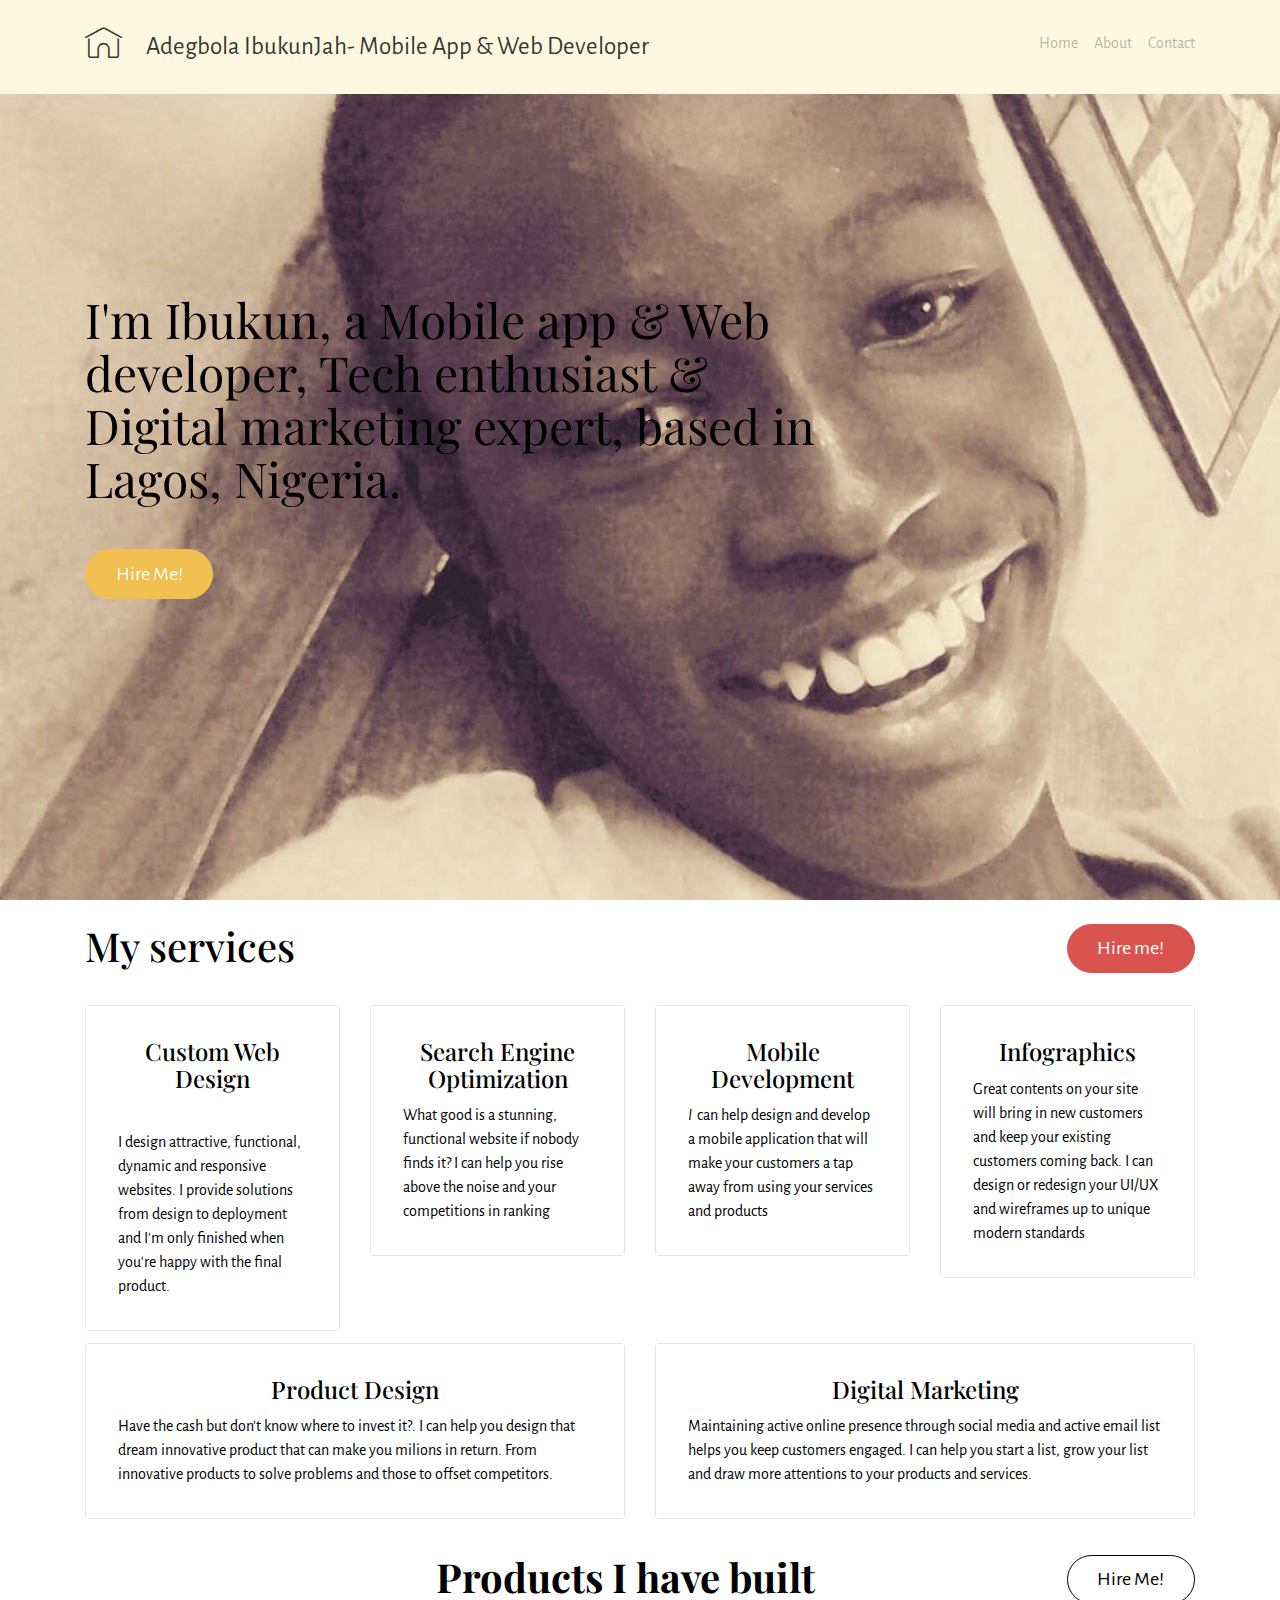
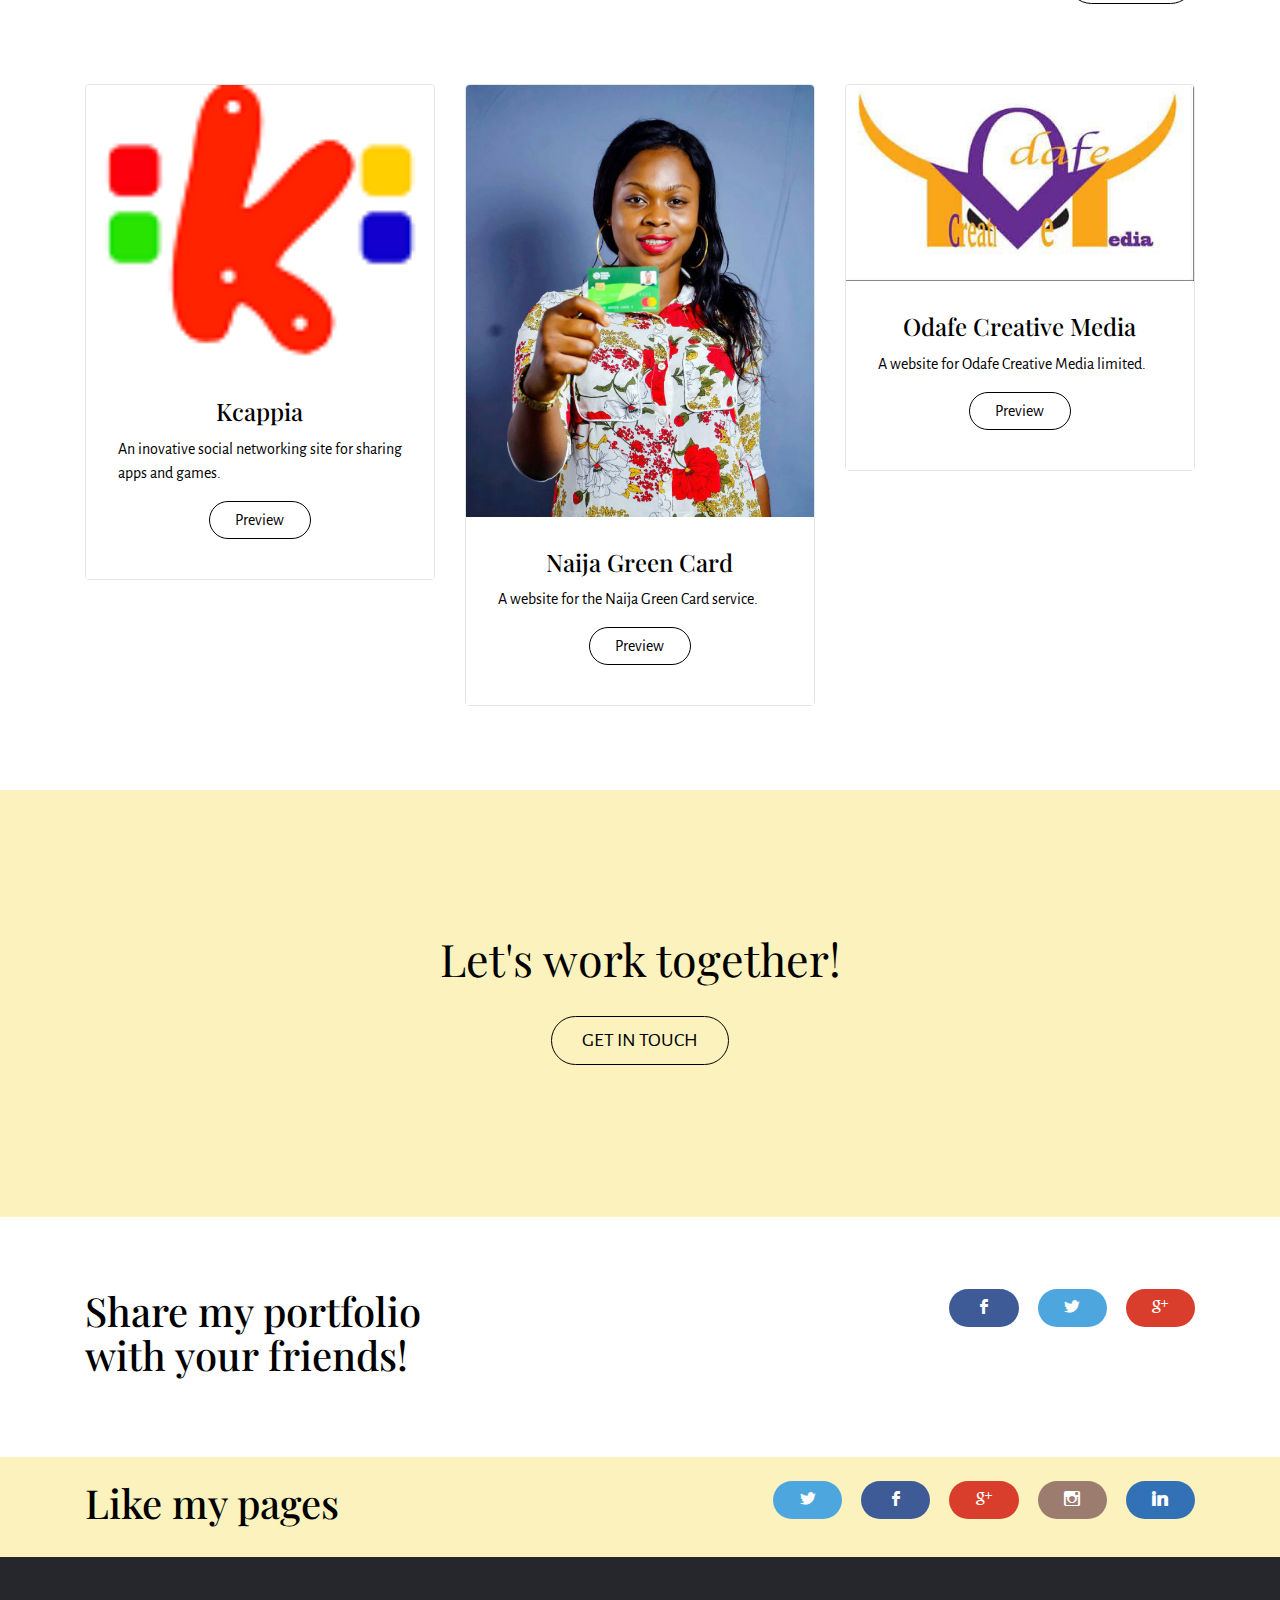
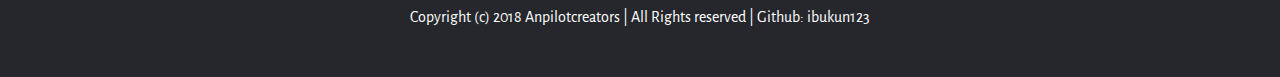
<file: index.html>
<!DOCTYPE html>
<html >
<head>
  <!-- Site made with Mobirise Website Builder v4.8.3, https://mobirise.com -->
  <meta charset="UTF-8">
  <meta http-equiv="X-UA-Compatible" content="IE=edge">
  <meta name="generator" content="Mobirise v4.8.3, mobirise.com">
  <meta name="viewport" content="width=device-width, initial-scale=1, minimum-scale=1">
  <link rel="shortcut icon" href="assets/images/img-20180210-232550-128x119-1.png" type="image/x-icon">
  <meta name="description" content="Adegbola Ibukun, Adegbola Ibukunjah web developer, android developer, FullStack developer, front end developer, backend developer and digital expert.">
  <meta name="google-site-verification" content="r3rCAdaltuVMYb4q_a8nD6gYeBR8RSRHzPdKEoSHnQE" />
  <title>Home</title>
  <link rel="stylesheet" href="assets/web/assets/mobirise-icons/mobirise-icons.css">
  <link rel="stylesheet" href="https://fonts.googleapis.com/css?family=Alegreya+Sans:400,700&subset=latin,vietnamese,latin-ext">
  <link rel="stylesheet" href="https://fonts.googleapis.com/css?family=Playfair+Display:400,700&subset=latin,cyrillic">
  <link rel="stylesheet" href="assets/tether/tether.min.css">
  <link rel="stylesheet" href="assets/bootstrap/css/bootstrap.min.css">
  <link rel="stylesheet" href="assets/socicon/css/socicon.min.css">
  <link rel="stylesheet" href="assets/puritym/css/style.css">
  <link rel="stylesheet" href="assets/mobirise/css/mbr-additional.css" type="text/css">
  
  
  
</head>
<body>
  <nav class="navbar navbar-light mbr-navbar navbar-fixed-top" id="menu-0" data-rv-view="0" style="background-color: rgb(255, 248, 224);">
    <div class="container">
        <button class="navbar-toggler pull-right hidden-md-up" type="button" data-toggle="collapse" data-target="#exCollapsingNavbar2">
            <div class="hamburger-icon"></div>
        </button>

        <div class="clearfix"></div>
        <div class="collapse navbar-toggleable-sm" id="exCollapsingNavbar2">
            <span class="navbar-logo"><a href="index.html" class="mbri-home mbr-iconfont mbr-iconfont-menu"></a></span>
            <span><a class="navbar-brand" href="index.html">Adegbola IbukunJah- Mobile App &amp; Web Developer</a></span>

            

            <ul class="nav navbar-nav pull-xs-right"><li class="nav-item"><a class="nav-link" href="index.html">Home</a></li><li class="nav-item"><a class="nav-link" href="page2.html">About</a></li>  <li class="nav-item"><a class="nav-link" href="page1.html">Contact</a></li></ul>
        </div>
    </div>
</nav>

<section class="mbr-section mbr-section-full mbr-parallax-background mbr-after-navbar" id="header4-1" data-rv-view="2" style="background-image: url(assets/images/img-20180210-232550-1133x1055.jpg);">
    <div class="mbr-table-cell">
        
        <div class="container">
            <div class="row">
                <div class="col-md-8">

                    <h1 class="mbr-section-title display-1">I'm Ibukun, a Mobile app &amp; Web developer, Tech enthusiast &amp; Digital marketing expert, based in Lagos, Nigeria.</h1>
                    
                    <div class="mbr-buttons--left"><a class="btn btn-lg btn-warning" href="page2.html">Hire Me!</a> </div>
                </div>
            </div>
        </div>
        
    </div>
</section>

<section class="mbr-section mbr-section-small" id="msg-box1-h" data-rv-view="5" style="background-color: rgb(255, 255, 255); padding-top: 1.5rem; padding-bottom: 1.5rem;">
    

    <div class="container">
        <div class="row">
            
            <div>

                <div class="col-sm-8">
                    <h2 class="mbr-section-title h1">My services</h2>
                    
                </div>                
                <div class="col-sm-4 text-xs-right"><a class="btn btn-lg btn-danger" href="page1.html">Hire me!</a></div>
            </div>
        </div>
    </div>
</section>

<section class="mbr-section mbr-section-small" id="content4-3" data-rv-view="8" style="background-color: rgb(255, 255, 255); padding-top: 0rem; padding-bottom: 0rem;">
    
    <div class="container">
        <div class="row">
            <div class="col-sm-6 col-md-3">
                <div class="card cart-block">
                    <div class="card-block">
                        <h4 class="card-title text-xs-center">Custom Web Design
<div><br></div></h4>
                        <p class="card-text">I design attractive, functional, dynamic and responsive websites. I provide solutions from design to deployment and I'm only finished when you're happy with the final product.</p>
                    </div>
                </div>
            </div>
            <div class="col-sm-6 col-md-3">
                <div class="card cart-block">
                    <div class="card-block">
                        <h4 class="card-title text-xs-center">Search Engine Optimization</h4>
                        <p class="card-text">What good is a stunning, functional website if nobody finds it? I can help you rise above the noise and your competitions in ranking</p>
                    </div>
                </div>
            </div>
            <div class="col-sm-6 col-md-3">
                <div class="card cart-block">
                    <div class="card-block">
                        <h4 class="card-title text-xs-center">Mobile Development</h4>
                        <p class="card-text"><em>I&nbsp;</em> can help design and develop a mobile application that will make your customers a tap away from using your services and products<br></p>
                    </div>
                </div>
            </div>
            <div class="col-sm-6 col-md-3">
                <div class="card cart-block">
                    <div class="card-block">
                        <h4 class="card-title text-xs-center">Infographics</h4>
                        <p class="card-text">Great contents on your site will bring in new customers and keep your existing customers coming back. I can design or redesign your UI/UX and wireframes up to unique modern standards
<br></p>
                    </div>
                </div>
            </div>
        </div>
    </div>
</section>

<section class="mbr-section mbr-section-small" id="content4-i" data-rv-view="11" style="background-color: rgb(255, 255, 255); padding-top: 0rem; padding-bottom: 0rem;">
    
    <div class="container">
        <div class="row">
            <div class="col-sm-6 col-md-6">
                <div class="card cart-block">
                    <div class="card-block">
                        <h4 class="card-title text-xs-center"><div>Product Design</div></h4>
                        <p class="card-text">Have the cash but don't know where to invest it?. I can help you design that dream innovative product that can make you milions in return. From innovative products to solve problems and those to offset competitors.</p>
                    </div>
                </div>
            </div>
            <div class="col-sm-6 col-md-6">
                <div class="card cart-block">
                    <div class="card-block">
                        <h4 class="card-title text-xs-center">Digital Marketing</h4>
                        <p class="card-text">Maintaining active online presence through social media and active email list helps you keep customers engaged. I can help you start a list, grow your list and draw more attentions to your products and services.</p>
                    </div>
                </div>
            </div>
            
            
        </div>
    </div>
</section>

<section class="mbr-section mbr-section-small" id="msg-box2-n" data-rv-view="14" style="background-color: rgb(255, 255, 255); padding-top: 1.5rem; padding-bottom: 0rem;">
    

    <div class="container">
        <div class="row">
            
            <div>

                <div class="col-sm-8">
                    <h2 class="mbr-section-title h1"><strong>Products I have built</strong></h2>
                    
                </div>                
                <div class="col-sm-4 text-xs-right"><a class="btn btn-lg btn-secondary-outline" href="page1.html">Hire Me!</a></div>
            </div>
        </div>
    </div>
</section>

<section class="mbr-section mbr-section-small" id="features1-m" data-rv-view="17" style="background-color: rgb(255, 255, 255); padding-top: 4.5rem; padding-bottom: 4.5rem;">
    
    <div class="container">
        <div class="row">
            <div class="col-sm-6 col-md-4">
                <div class="card cart-block">
                    <div><a href="http://www.kcappia.site11.com"><img src="assets/images/akcappia-88x71.png" class="card-img-top"></a></div>
                    <div class="card-block">
                        <h4 class="card-title text-xs-center">Kcappia</h4>
                        <p class="card-text">An inovative social networking site for sharing apps and games.</p>
                        <div class="text-xs-center"><a href="http://kcappia.site11.com" class="btn btn-secondary-outline" target="_blank">Preview</a></div>
                    </div>
                </div>
            </div>
            <div class="col-sm-6 col-md-4">
                <div class="card cart-block">
                    <div><a href="https://ibukunade.000webhostapp.com/"><img src="assets/images/img-20180618-wa0012-600x744.jpg" class="card-img-top"></a></div>
                    <div class="card-block">
                        <h4 class="card-title text-xs-center">Naija Green Card</h4>
                        <p class="card-text">A website for the Naija Green Card service.</p>
                        <div class="text-xs-center"><a href="https://ibukunade.000webhostapp.com/" class="btn btn-secondary-outline" target="_blank">Preview</a></div>
                    </div>
                </div>
            </div>
            <div class="col-sm-6 col-md-4">
                <div class="card cart-block">
                    <div><img src="assets/images/38600442-1090677317752652-2943061623016783872-n-462x260.jpg" class="card-img-top"></div>
                    <div class="card-block">
                        <h4 class="card-title text-xs-center">Odafe Creative Media</h4>
                        <p class="card-text">A website for Odafe Creative Media limited.</p>
                        <div class="text-xs-center"><a href="https://odafecreative.firebaseapp.com/" class="btn btn-secondary-outline" target="_blank">Preview</a></div>
                    </div>
                </div>
            </div>
            
        </div>
    </div>
</section>

<section class="mbr-section" id="msg-box3-j" data-rv-view="20" style="background-color: rgb(251, 242, 190); padding-top: 9rem; padding-bottom: 9rem;">
    
    <div class="container">
        <div class="row text-xs-center">
            <div class="col-sm-8 col-sm-offset-2">
                <h2 class="mbr-section-title display-3">Let's work together!</h2>
                

                
                <div><a class="btn btn-lg btn-secondary-outline" href="page1.html">GET IN TOUCH</a></div>
            </div>
        </div>
    </div>
</section>

<section class="mbr-section mbr-section-small" id="social-buttons1-6" data-rv-view="23" style="background-color: rgb(255, 255, 255); padding-top: 4.5rem; padding-bottom: 4.5rem;">
    

    <div class="container">
        <div class="row">
            <div class="col-sm-4">
                <h2 class="mbr-section-title h1">Share my portfolio with your friends!</h2>
            </div>
            <div class="col-sm-8 text-xs-right">
                <div class="mbr-social-likes" data-counters="true">
                    <div class="btn btn-social facebook socicon-bg-facebook" title="Share link on Facebook">
                        <i class="socicon socicon-facebook"></i>
                        
                    </div>
                    <div class="btn btn-social twitter socicon-bg-twitter" title="Share link on Twitter">
                        <i class="socicon socicon-twitter"></i>
                        
                    </div>
                    <div class="btn btn-social plusone socicon-bg-google" title="Share link on Google+">
                        <i class="socicon socicon-google"></i>
                        
                    </div>
                </div>
            </div>
        </div>
    </div>
</section>

<section class="mbr-section mbr-section-small" id="social-buttons2-7" data-rv-view="25" style="background-color: rgb(251, 242, 190); padding-top: 1.5rem; padding-bottom: 1.5rem;">
    

    <div class="container">
        <div class="row">
            <div class="col-sm-4">
                <h2 class="mbr-section-title h1">Like my pages</h2>
            </div>
            <div class="col-sm-8 text-xs-right"><a class="btn btn-social socicon-bg-twitter" title="Twitter" target="_blank" href="https://twitter.com/anpilotcreators"><i class="socicon socicon-twitter"></i></a> <a class="btn btn-social socicon-bg-facebook" title="Facebook" target="_blank" href="https://www.facebook.com/adegbola.ibukun.96"><i class="socicon socicon-facebook"></i></a> <a class="btn btn-social socicon-bg-google" title="Google+" target="_blank" href="https://plus.google.com/u/0/+anpilotcreators/posts"><i class="socicon socicon-google"></i></a>  <a class="btn btn-social socicon-bg-instagram" title="Instagram" target="_blank" href="https://instagram.com/anpilotcreators/"><i class="socicon socicon-instagram"></i></a>   <a class="btn btn-social socicon-bg-linkedin" title="LinkedIn" target="_blank" href="https://www.linkedin.com/in/anpilotcreators"><i class="socicon socicon-linkedin"></i></a> </div>
        </div>
    </div>
</section>

<footer class="mbr-section mbr-section-nopadding mbr-footer" id="footer1-8" data-rv-view="27" style="background-color: rgb(38, 39, 44); padding-top: 3rem; padding-bottom: 1.98rem;">
    
    <div class="container">
        <p>Copyright (c) 2018 Anpilotcreators | All Rights reserved | Github: ibukun123</p>
    </div>
</footer>


  <script src="assets/web/assets/jquery/jquery.min.js"></script>
  <script src="assets/tether/tether.min.js"></script>
  <script src="assets/bootstrap/js/bootstrap.min.js"></script>
  <script src="assets/smooth-scroll/smooth-scroll.js"></script>
  <script src="assets/jarallax/jarallax.js"></script>
  <script src="assets/social-likes/social-likes.js"></script>
  <script src="assets/puritym/js/script.js"></script>
  
  
</body>
</html>
</file>
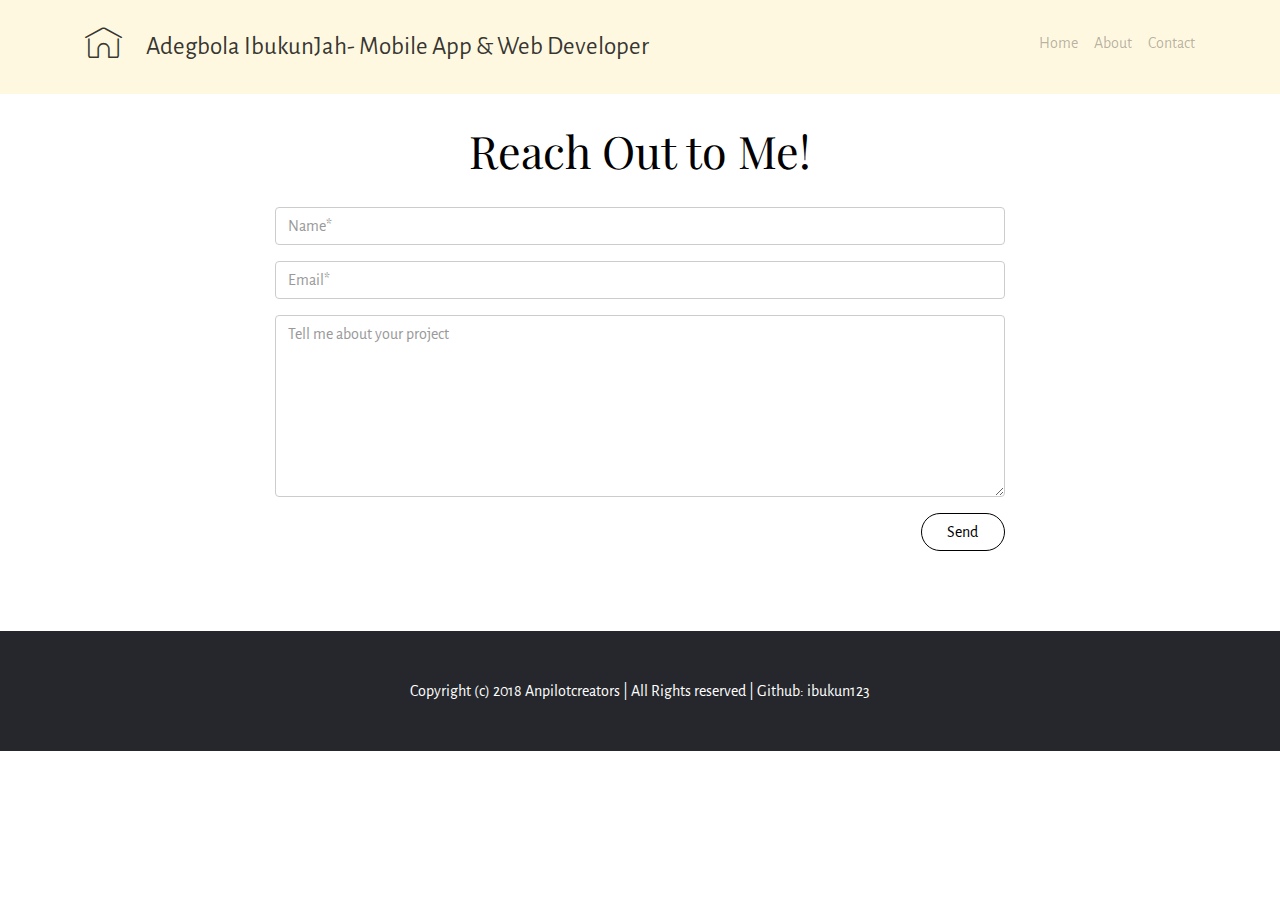
<file: page1.html>
<!DOCTYPE html>
<html >
<head>
  <!-- Site made with Mobirise Website Builder v4.8.3, https://mobirise.com -->
  <meta charset="UTF-8">
  <meta http-equiv="X-UA-Compatible" content="IE=edge">
  <meta name="generator" content="Mobirise v4.8.3, mobirise.com">
  <meta name="viewport" content="width=device-width, initial-scale=1, minimum-scale=1">
  <link rel="shortcut icon" href="assets/images/img-20180210-232550-128x119-1.png" type="image/x-icon">
  <meta name="description" content="Adegbola Ibukun, Adegbola Ibukunjah web developer, android developer, FullStack developer, front end developer, backend developer and digital expert.">
  <title>Contact</title>
  <link rel="stylesheet" href="https://fonts.googleapis.com/css?family=Playfair+Display:400,700&subset=latin,cyrillic">
  <link rel="stylesheet" href="https://fonts.googleapis.com/css?family=Alegreya+Sans:400,700&subset=latin,vietnamese,latin-ext">
  <link rel="stylesheet" href="assets/web/assets/mobirise-icons/mobirise-icons.css">
  <link rel="stylesheet" href="assets/tether/tether.min.css">
  <link rel="stylesheet" href="assets/bootstrap/css/bootstrap.min.css">
  <link rel="stylesheet" href="assets/puritym/css/style.css">
  <link rel="stylesheet" href="assets/mobirise/css/mbr-additional.css" type="text/css">
  
  
  
</head>
<body>
  <nav class="navbar navbar-light mbr-navbar navbar-fixed-top" id="menu-9" data-rv-view="39" style="background-color: rgb(255, 248, 224);">
    <div class="container">
        <button class="navbar-toggler pull-right hidden-md-up" type="button" data-toggle="collapse" data-target="#exCollapsingNavbar2">
            <div class="hamburger-icon"></div>
        </button>

        <div class="clearfix"></div>
        <div class="collapse navbar-toggleable-sm" id="exCollapsingNavbar2">
            <span class="navbar-logo"><a href="index.html" class="mbri-home mbr-iconfont mbr-iconfont-menu"></a></span>
            <span><a class="navbar-brand" href="index.html">Adegbola IbukunJah- Mobile App &amp; Web Developer</a></span>

            

            <ul class="nav navbar-nav pull-xs-right"><li class="nav-item"><a class="nav-link" href="index.html">Home</a></li><li class="nav-item"><a class="nav-link" href="page2.html">About</a></li>  <li class="nav-item"><a class="nav-link" href="page1.html">Contact</a></li></ul>
        </div>
    </div>
</nav>

<section class="mbr-section mbr-section-small mbr-after-navbar" id="form1-b" data-rv-view="43" style="background-color: rgb(255, 255, 255); padding-top: 4.5rem; padding-bottom: 4.5rem;">
    
    <div class="container">
        <div class="row">
            <div class="col-sm-8 col-sm-offset-2" data-form-type="formoid">
                <h2 class="mbr-section-title display-3 text-xs-center">Reach Out to Me!</h2>

                <div data-form-alert="true"><div hidden="" data-form-alert-success="true">Thanks for contacting me I will get back to you soon!</div></div>
                <form action="https://mobirise.com/" method="post" data-form-title="Reach Out to Me!">
                    <input type="hidden" value="4SyOs7qD9VFlsmQDGG54J9e4GL6Oi2bkIqMkpOvvJ8aHtO4N54QoldoQIjN0mkU8iDNm3aW9DCe63q1mHbp147DsELLedM+jkq/KNCcBxaLAlSeJuIWDQg1nueAo9v4c" data-form-email="true">
                    <div class="form-group">
                        <input type="text" class="form-control" name="name" required="" placeholder="Name*" data-form-field="Name">
                    </div>
                    <div class="form-group">
                        <input type="email" class="form-control" name="email" required="" placeholder="Email*" data-form-field="Email">
                    </div>
                    
                    <div class="form-group">
                        <textarea class="form-control" name="message" rows="7" placeholder="Tell me about your project" data-form-field="Message"></textarea>
                    </div>
                    <div class="text-xs-right"><button type="submit" class="btn btn-secondary-outline">Send</button></div>
                </form>
            </div>
        </div>
    </div>
</section>

<footer class="mbr-section mbr-section-nopadding mbr-footer" id="footer1-a" data-rv-view="41" style="background-color: rgb(38, 39, 44); padding-top: 3rem; padding-bottom: 1.98rem;">
    
    <div class="container">
        <p>Copyright (c) 2018 Anpilotcreators | All Rights reserved | Github: ibukun123</p>
    </div>
</footer>


  <script src="assets/web/assets/jquery/jquery.min.js"></script>
  <script src="assets/tether/tether.min.js"></script>
  <script src="assets/bootstrap/js/bootstrap.min.js"></script>
  <script src="assets/smooth-scroll/smooth-scroll.js"></script>
  <script src="assets/puritym/js/script.js"></script>
  <script src="assets/formoid/formoid.min.js"></script>
  
  
</body>
</html>
</file>
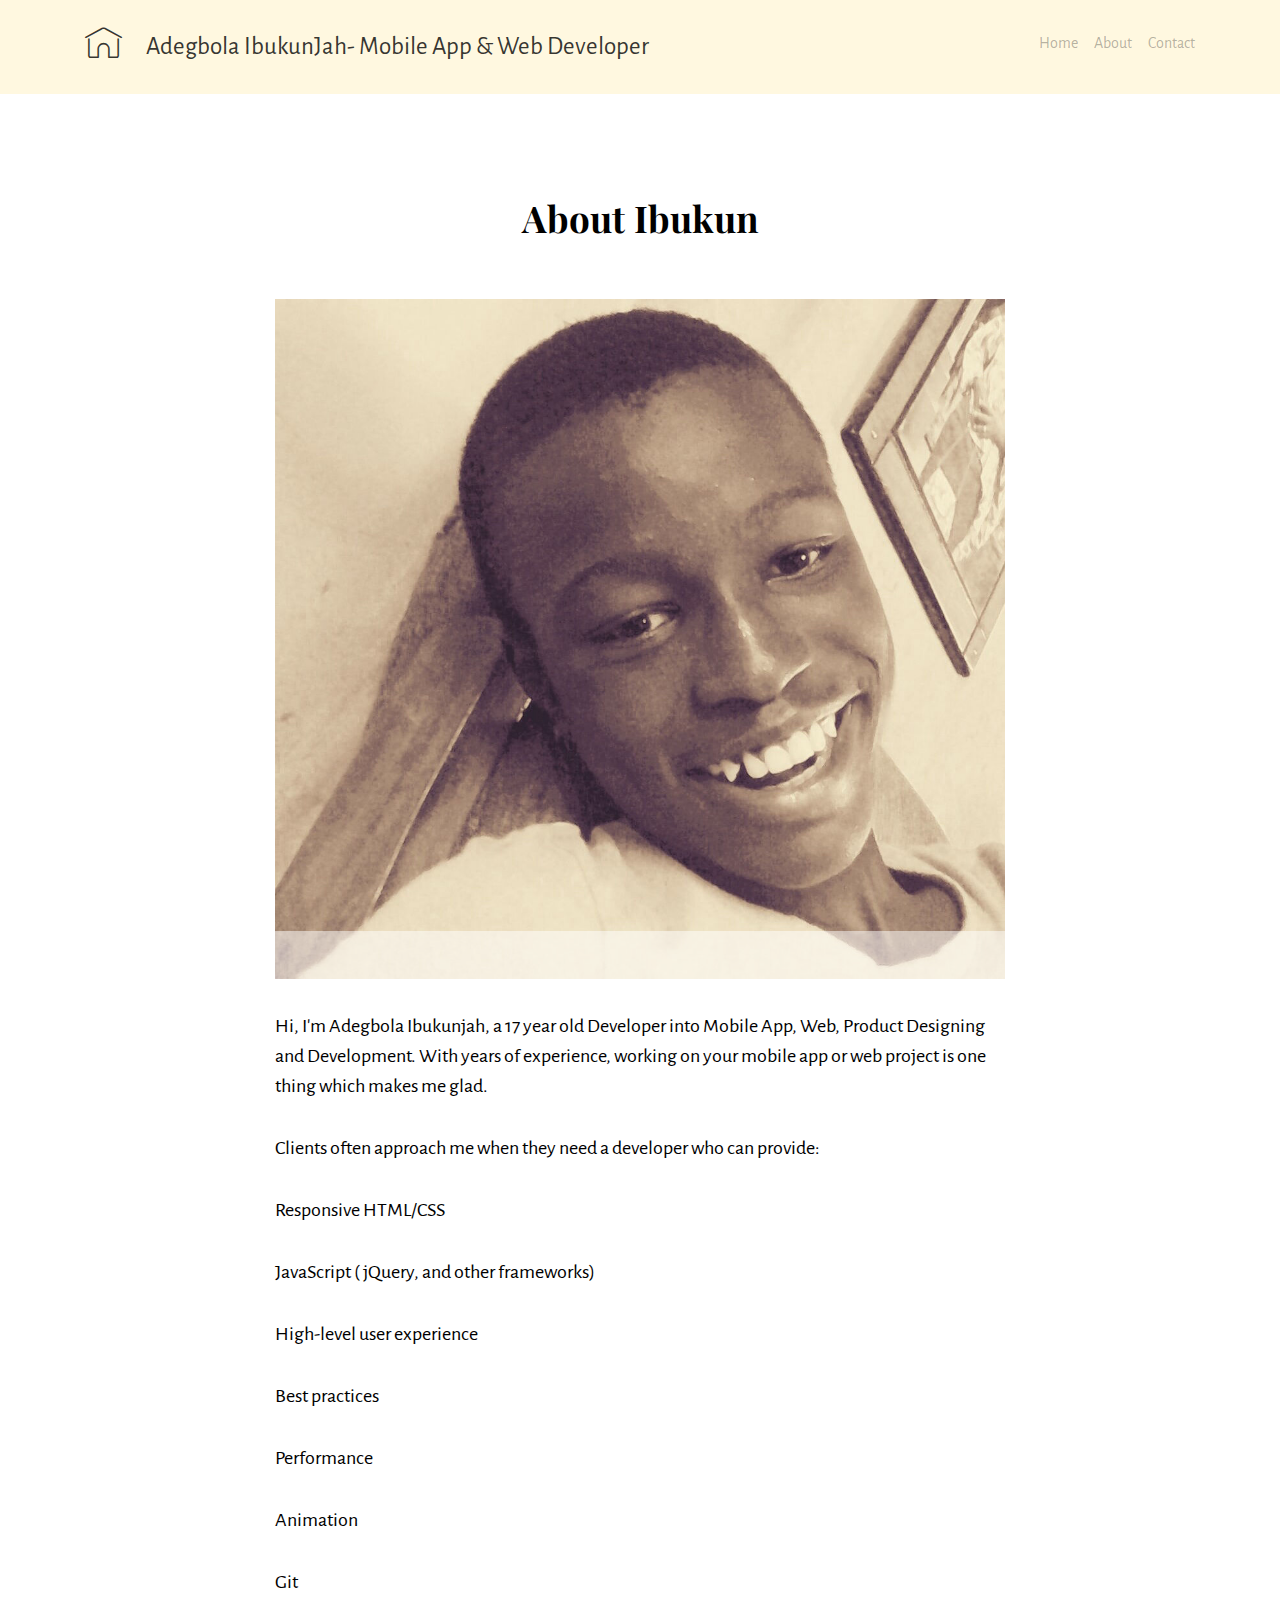
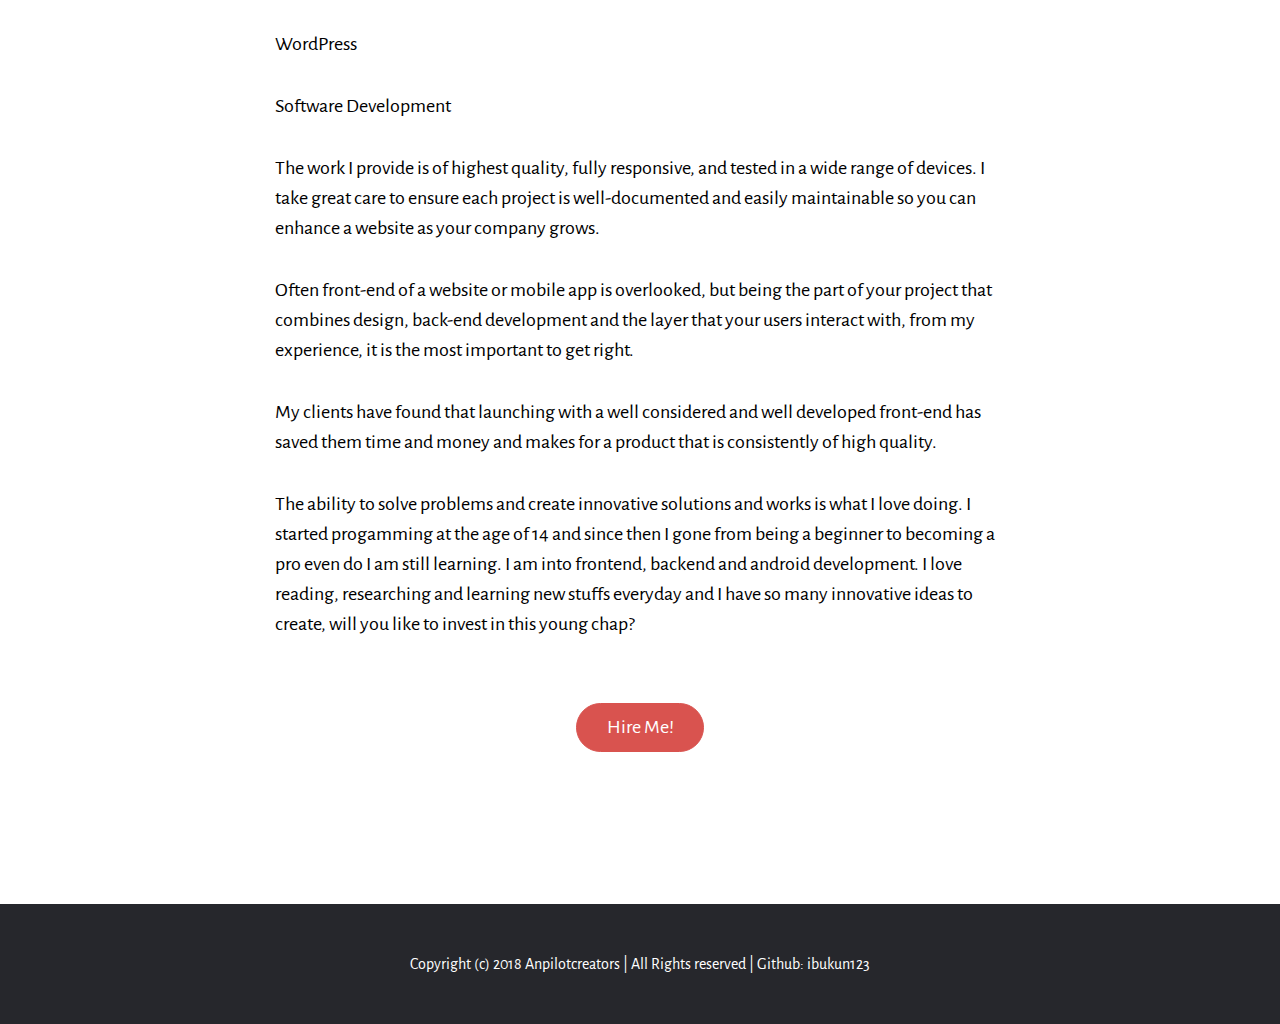
<file: page2.html>
<!DOCTYPE html>
<html >
<head>
  <!-- Site made with Mobirise Website Builder v4.8.3, https://mobirise.com -->
  <meta charset="UTF-8">
  <meta http-equiv="X-UA-Compatible" content="IE=edge">
  <meta name="generator" content="Mobirise v4.8.3, mobirise.com">
  <meta name="viewport" content="width=device-width, initial-scale=1, minimum-scale=1">
  <link rel="shortcut icon" href="assets/images/img-20180210-232550-128x119-1.png" type="image/x-icon">
  <meta name="description" content="Adegbola Ibukun, Adegbola Ibukunjah web developer, android developer, FullStack developer, front end developer, backend developer and digital expert.">
  <title>About</title>
  <link rel="stylesheet" href="https://fonts.googleapis.com/css?family=Playfair+Display:400,700&subset=latin,cyrillic">
  <link rel="stylesheet" href="https://fonts.googleapis.com/css?family=Alegreya+Sans:400,700&subset=latin,vietnamese,latin-ext">
  <link rel="stylesheet" href="assets/web/assets/mobirise-icons/mobirise-icons.css">
  <link rel="stylesheet" href="assets/tether/tether.min.css">
  <link rel="stylesheet" href="assets/bootstrap/css/bootstrap.min.css">
  <link rel="stylesheet" href="assets/puritym/css/style.css">
  <link rel="stylesheet" href="assets/mobirise/css/mbr-additional.css" type="text/css">
  
  
  
</head>
<body>
  <nav class="navbar navbar-light mbr-navbar navbar-fixed-top" id="menu-d" data-rv-view="29" style="background-color: rgb(255, 248, 224);">
    <div class="container">
        <button class="navbar-toggler pull-right hidden-md-up" type="button" data-toggle="collapse" data-target="#exCollapsingNavbar2">
            <div class="hamburger-icon"></div>
        </button>

        <div class="clearfix"></div>
        <div class="collapse navbar-toggleable-sm" id="exCollapsingNavbar2">
            <span class="navbar-logo"><a href="index.html" class="mbri-home mbr-iconfont mbr-iconfont-menu"></a></span>
            <span><a class="navbar-brand" href="index.html">Adegbola IbukunJah- Mobile App &amp; Web Developer</a></span>

            

            <ul class="nav navbar-nav pull-xs-right"><li class="nav-item"><a class="nav-link" href="index.html">Home</a></li><li class="nav-item"><a class="nav-link" href="page2.html">About</a></li>  <li class="nav-item"><a class="nav-link" href="page1.html">Contact</a></li></ul>
        </div>
    </div>
</nav>

<section class="mbr-section mbr-section__container mbr-after-navbar mbr-section__container--first" id="header3-f" data-rv-view="33">
    <div class="container">
        <div class="row">
            <div class="col-md-8 col-md-offset-2">
                <h3 class="mbr-section-title display-4"><strong>About Ibukun</strong></h3>
                
            </div>
        </div>
    </div>
</section>

<section class="mbr-section mbr-section__container mbr-section__container--middle" id="image2-o" data-rv-view="35">
    <div class="container">
        <div class="row">
            <div class="col-md-8 col-md-offset-2">
                <figure class="mbr-figure">
                    <div><img src="assets/images/img-20180210-232551-1133x1055.jpg"></div>
                    <figcaption class="mbr-figure-caption mbr-figure-caption-over">
                        
                    </figcaption>
                </figure>
            </div>
        </div>
    </div>
</section>

<section class="mbr-section mbr-section__container mbr-section__container--middle" id="content1-g" data-rv-view="37">
    <div class="container">
        <div class="row">
            <div class="col-md-8 col-md-offset-2 lead"><p>Hi, I'm Adegbola Ibukunjah, a 17 year old Developer into Mobile App, Web, Product Designing and Development. With years of experience, working on your mobile app or web project is one thing which makes me glad.</p><p> </p><p>Clients often approach me when they need a developer who can provide:
</p><p>Responsive HTML/CSS
</p><p>JavaScript ( jQuery, and other frameworks)
</p><p>High-level user experience
</p><p>Best practices
</p><p>Performance
</p><p>Animation
</p><p>Git
</p><p>WordPress
</p><p>Software Development</p><p>The work I provide is of highest quality, fully responsive, and tested in a wide range of devices. I take great care to ensure each project is well-documented and easily maintainable so you can enhance a website as your company grows.
</p><p>Often front-end of a website or mobile app is overlooked, but being the part of your project that combines design, back-end development and the layer that your users interact with, from my experience, it is the most important to get right.
</p><p>My clients have found that launching with a well considered and well developed front-end has saved them time and money and makes for a product that is consistently of high quality.</p><p>The ability to solve problems and create innovative solutions and works is what I love doing. I started progamming at the age of 14 and since then I gone from being a beginner to becoming a pro even do I am still learning. I am into frontend, backend and android development. I love reading, researching and learning new stuffs everyday and I have so many innovative ideas to create, will you like to invest in this young chap? &nbsp;&nbsp;</p></div>
        </div>
    </div>
</section>

<section class="mbr-section mbr-section__container mbr-section__container--last" id="buttons1-l" data-rv-view="38">
    <div class="container">
        <div class="row">
            <div class="col-md-8 col-md-offset-2">
                <div class="text-xs-center"><a class="btn btn-lg btn-danger" href="page1.html">Hire Me!</a> </div>
            </div>
        </div>
    </div>
</section>

<footer class="mbr-section mbr-section-nopadding mbr-footer" id="footer1-e" data-rv-view="31" style="background-color: rgb(38, 39, 44); padding-top: 3rem; padding-bottom: 1.98rem;">
    
    <div class="container">
        <p>Copyright (c) 2018 Anpilotcreators | All Rights reserved | Github: ibukun123</p>
    </div>
</footer>


  <script src="assets/web/assets/jquery/jquery.min.js"></script>
  <script src="assets/tether/tether.min.js"></script>
  <script src="assets/bootstrap/js/bootstrap.min.js"></script>
  <script src="assets/smooth-scroll/smooth-scroll.js"></script>
  <script src="assets/puritym/js/script.js"></script>
  
  
</body>
</html>
</file>
<file: assets/web/assets/mobirise-icons/mobirise-icons.css>
@font-face {
  font-family: 'MobiriseIcons';
  src:  url('mobirise-icons.eot?spat4u');
  src:  url('mobirise-icons.eot?spat4u#iefix') format('embedded-opentype'),
    url('mobirise-icons.ttf?spat4u') format('truetype'),
    url('mobirise-icons.woff?spat4u') format('woff'),
    url('mobirise-icons.svg?spat4u#MobiriseIcons') format('svg');
  font-weight: normal;
  font-style: normal;
}

[class^="mbri-"], [class*=" mbri-"] {
  /* use !important to prevent issues with browser extensions that change fonts */
  font-family: MobiriseIcons !important;
  speak: none;
  font-style: normal;
  font-weight: normal;
  font-variant: normal;
  text-transform: none;
  line-height: 1;

  /* Better Font Rendering =========== */
  -webkit-font-smoothing: antialiased;
  -moz-osx-font-smoothing: grayscale;
}

.mbri-add-submenu:before {
  content: "\e900";
}
.mbri-alert:before {
  content: "\e901";
}
.mbri-align-center:before {
  content: "\e902";
}
.mbri-align-justify:before {
  content: "\e903";
}
.mbri-align-left:before {
  content: "\e904";
}
.mbri-align-right:before {
  content: "\e905";
}
.mbri-android:before {
  content: "\e906";
}
.mbri-apple:before {
  content: "\e907";
}
.mbri-arrow-down:before {
  content: "\e908";
}
.mbri-arrow-next:before {
  content: "\e909";
}
.mbri-arrow-prev:before {
  content: "\e90a";
}
.mbri-arrow-up:before {
  content: "\e90b";
}
.mbri-bold:before {
  content: "\e90c";
}
.mbri-bookmark:before {
  content: "\e90d";
}
.mbri-bootstrap:before {
  content: "\e90e";
}
.mbri-briefcase:before {
  content: "\e90f";
}
.mbri-browse:before {
  content: "\e910";
}
.mbri-bulleted-list:before {
  content: "\e911";
}
.mbri-calendar:before {
  content: "\e912";
}
.mbri-camera:before {
  content: "\e913";
}
.mbri-cart-add:before {
  content: "\e914";
}
.mbri-cart-full:before {
  content: "\e915";
}
.mbri-cash:before {
  content: "\e916";
}
.mbri-change-style:before {
  content: "\e917";
}
.mbri-chat:before {
  content: "\e918";
}
.mbri-clock:before {
  content: "\e919";
}
.mbri-close:before {
  content: "\e91a";
}
.mbri-cloud:before {
  content: "\e91b";
}
.mbri-code:before {
  content: "\e91c";
}
.mbri-contact-form:before {
  content: "\e91d";
}
.mbri-credit-card:before {
  content: "\e91e";
}
.mbri-cursor-click:before {
  content: "\e91f";
}
.mbri-cust-feedback:before {
  content: "\e920";
}
.mbri-database:before {
  content: "\e921";
}
.mbri-delivery:before {
  content: "\e922";
}
.mbri-desktop:before {
  content: "\e923";
}
.mbri-devices:before {
  content: "\e924";
}
.mbri-down:before {
  content: "\e925";
}
.mbri-download:before {
  content: "\e989";
}
.mbri-drag-n-drop:before {
  content: "\e927";
}
.mbri-drag-n-drop2:before {
  content: "\e928";
}
.mbri-edit:before {
  content: "\e929";
}
.mbri-edit2:before {
  content: "\e92a";
}
.mbri-error:before {
  content: "\e92b";
}
.mbri-extension:before {
  content: "\e92c";
}
.mbri-features:before {
  content: "\e92d";
}
.mbri-file:before {
  content: "\e92e";
}
.mbri-flag:before {
  content: "\e92f";
}
.mbri-folder:before {
  content: "\e930";
}
.mbri-gift:before {
  content: "\e931";
}
.mbri-github:before {
  content: "\e932";
}
.mbri-globe:before {
  content: "\e933";
}
.mbri-globe-2:before {
  content: "\e934";
}
.mbri-growing-chart:before {
  content: "\e935";
}
.mbri-hearth:before {
  content: "\e936";
}
.mbri-help:before {
  content: "\e937";
}
.mbri-home:before {
  content: "\e938";
}
.mbri-hot-cup:before {
  content: "\e939";
}
.mbri-idea:before {
  content: "\e93a";
}
.mbri-image-gallery:before {
  content: "\e93b";
}
.mbri-image-slider:before {
  content: "\e93c";
}
.mbri-info:before {
  content: "\e93d";
}
.mbri-italic:before {
  content: "\e93e";
}
.mbri-key:before {
  content: "\e93f";
}
.mbri-laptop:before {
  content: "\e940";
}
.mbri-layers:before {
  content: "\e941";
}
.mbri-left-right:before {
  content: "\e942";
}
.mbri-left:before {
  content: "\e943";
}
.mbri-letter:before {
  content: "\e944";
}
.mbri-like:before {
  content: "\e945";
}
.mbri-link:before {
  content: "\e946";
}
.mbri-lock:before {
  content: "\e947";
}
.mbri-login:before {
  content: "\e948";
}
.mbri-logout:before {
  content: "\e949";
}
.mbri-magic-stick:before {
  content: "\e94a";
}
.mbri-map-pin:before {
  content: "\e94b";
}
.mbri-menu:before {
  content: "\e94c";
}
.mbri-mobile:before {
  content: "\e94d";
}
.mbri-mobile2:before {
  content: "\e94e";
}
.mbri-mobirise:before {
  content: "\e94f";
}
.mbri-more-horizontal:before {
  content: "\e950";
}
.mbri-more-vertical:before {
  content: "\e951";
}
.mbri-music:before {
  content: "\e952";
}
.mbri-new-file:before {
  content: "\e953";
}
.mbri-numbered-list:before {
  content: "\e954";
}
.mbri-opened-folder:before {
  content: "\e955";
}
.mbri-pages:before {
  content: "\e956";
}
.mbri-paper-plane:before {
  content: "\e957";
}
.mbri-paperclip:before {
  content: "\e958";
}
.mbri-photo:before {
  content: "\e959";
}
.mbri-photos:before {
  content: "\e95a";
}
.mbri-pin:before {
  content: "\e95b";
}
.mbri-play:before {
  content: "\e95c";
}
.mbri-plus:before {
  content: "\e95d";
}
.mbri-preview:before {
  content: "\e95e";
}
.mbri-print:before {
  content: "\e95f";
}
.mbri-protect:before {
  content: "\e960";
}
.mbri-question:before {
  content: "\e961";
}
.mbri-quote-left:before {
  content: "\e962";
}
.mbri-quote-right:before {
  content: "\e963";
}
.mbri-refresh:before {
  content: "\e964";
}
.mbri-responsive:before {
  content: "\e965";
}
.mbri-right:before {
  content: "\e966";
}
.mbri-rocket:before {
  content: "\e967";
}
.mbri-sad-face:before {
  content: "\e968";
}
.mbri-sale:before {
  content: "\e969";
}
.mbri-save:before {
  content: "\e96a";
}
.mbri-search:before {
  content: "\e96b";
}
.mbri-setting:before {
  content: "\e96c";
}
.mbri-setting2:before {
  content: "\e96d";
}
.mbri-setting3:before {
  content: "\e96e";
}
.mbri-share:before {
  content: "\e96f";
}
.mbri-shopping-bag:before {
  content: "\e970";
}
.mbri-shopping-basket:before {
  content: "\e971";
}
.mbri-shopping-cart:before {
  content: "\e972";
}
.mbri-sites:before {
  content: "\e973";
}
.mbri-smile-face:before {
  content: "\e974";
}
.mbri-speed:before {
  content: "\e975";
}
.mbri-star:before {
  content: "\e976";
}
.mbri-success:before {
  content: "\e977";
}
.mbri-sun:before {
  content: "\e978";
}
.mbri-sun2:before {
  content: "\e979";
}
.mbri-tablet:before {
  content: "\e97a";
}
.mbri-tablet-vertical:before {
  content: "\e97b";
}
.mbri-target:before {
  content: "\e97c";
}
.mbri-timer:before {
  content: "\e97d";
}
.mbri-to-ftp:before {
  content: "\e97e";
}
.mbri-to-local-drive:before {
  content: "\e97f";
}
.mbri-touch-swipe:before {
  content: "\e980";
}
.mbri-touch:before {
  content: "\e981";
}
.mbri-trash:before {
  content: "\e982";
}
.mbri-underline:before {
  content: "\e983";
}
.mbri-unlink:before {
  content: "\e984";
}
.mbri-unlock:before {
  content: "\e985";
}
.mbri-up-down:before {
  content: "\e986";
}
.mbri-up:before {
  content: "\e987";
}
.mbri-update:before {
  content: "\e988";
}
.mbri-upload:before {
 content: "\e926"; 
}
.mbri-user:before {
  content: "\e98a";
}
.mbri-user2:before {
  content: "\e98b";
}
.mbri-users:before {
  content: "\e98c";
}
.mbri-video:before {
  content: "\e98d";
}
.mbri-video-play:before {
  content: "\e98e";
}
.mbri-watch:before {
  content: "\e98f";
}
.mbri-website-theme:before {
  content: "\e990";
}
.mbri-wifi:before {
  content: "\e991";
}
.mbri-windows:before {
  content: "\e992";
}
.mbri-zoom-out:before {
  content: "\e993";
}
.mbri-redo:before {
  content: "\e994";
}
.mbri-undo:before {
  content: "\e995";
}
</file>
<file: assets/mobirise/css/mbr-additional.css>
#menu-0 .navbar-toggler {
  color: #000;
}
#menu-0 .navbar-brand {
  font-size: 25px;
}
#header4-1 H1 {
  font-size: 48px;
}
#msg-box2-n H2 {
  text-align: right;
}
#msg-box3-j .mbr-header .mbr-header__text {
  text-align: center;
}
#msg-box3-j .mbr-header .mbr-header__subtext {
  text-align: center;
}
#footer1-8 P {
  text-align: center;
}
#menu-9 .navbar-toggler {
  color: #000;
}
#menu-9 .navbar-brand {
  font-size: 25px;
}
#footer1-a P {
  text-align: center;
}
#menu-d .navbar-toggler {
  color: #000;
}
#menu-d .navbar-brand {
  font-size: 25px;
}
#footer1-e P {
  text-align: center;
}
#header3-f H3 {
  text-align: center;
}
#content1-g P {
  text-align: left;
}
</file>
<file: assets/socicon/css/socicon.min.css>
@font-face{font-family:'socicon';src:url('../fonts/socicon.eot');src:url('../fonts/socicon.eot?#iefix') format('embedded-opentype'),url('../fonts/socicon.woff') format('woff'),url('../fonts/socicon.woff2') format('woff2'),url('../fonts/socicon.ttf') format('truetype'),url('../fonts/socicon.svg#sociconregular') format('svg');font-weight:normal;font-style:normal}.socicon{position:relative;top:1px;display:inline-block;font-family:'socicon';font-style:normal;font-weight:normal;line-height:1;text-transform:none !important;-webkit-font-smoothing:antialiased;-moz-osx-font-smoothing:grayscale}.socicon-twitter:before{content:"a"}.socicon-facebook:before{content:"b"}.socicon-google:before{content:"c"}.socicon-pinterest:before{content:"d"}.socicon-foursquare:before{content:"e"}.socicon-yahoo:before{content:"f"}.socicon-skype:before{content:"g"}.socicon-yelp:before{content:"h"}.socicon-feedburner:before{content:"i"}.socicon-linkedin:before{content:"j"}.socicon-viadeo:before{content:"k"}.socicon-xing:before{content:"l"}.socicon-myspace:before{content:"m"}.socicon-soundcloud:before{content:"n"}.socicon-spotify:before{content:"o"}.socicon-grooveshark:before{content:"p"}.socicon-lastfm:before{content:"q"}.socicon-youtube:before{content:"r"}.socicon-vimeo:before{content:"s"}.socicon-dailymotion:before{content:"t"}.socicon-vine:before{content:"u"}.socicon-flickr:before{content:"v"}.socicon-500px:before{content:"w"}.socicon-instagram:before{content:"x"}.socicon-wordpress:before{content:"y"}.socicon-tumblr:before{content:"z"}.socicon-blogger:before{content:"A"}.socicon-technorati:before{content:"B"}.socicon-reddit:before{content:"C"}.socicon-dribbble:before{content:"D"}.socicon-stumbleupon:before{content:"E"}.socicon-digg:before{content:"F"}.socicon-envato:before{content:"G"}.socicon-behance:before{content:"H"}.socicon-delicious:before{content:"I"}.socicon-deviantart:before{content:"J"}.socicon-forrst:before{content:"K"}.socicon-play:before{content:"L"}.socicon-zerply:before{content:"M"}.socicon-wikipedia:before{content:"N"}.socicon-apple:before{content:"O"}.socicon-flattr:before{content:"P"}.socicon-github:before{content:"Q"}.socicon-chimein:before{content:"R"}.socicon-friendfeed:before{content:"S"}.socicon-newsvine:before{content:"T"}.socicon-identica:before{content:"U"}.socicon-bebo:before{content:"V"}.socicon-zynga:before{content:"W"}.socicon-steam:before{content:"X"}.socicon-xbox:before{content:"Y"}.socicon-windows:before{content:"Z"}.socicon-outlook:before{content:"1"}.socicon-coderwall:before{content:"2"}.socicon-tripadvisor:before{content:"3"}.socicon-appnet:before{content:"4"}.socicon-goodreads:before{content:"5"}.socicon-tripit:before{content:"6"}.socicon-lanyrd:before{content:"7"}.socicon-slideshare:before{content:"8"}.socicon-buffer:before{content:"9"}.socicon-rss:before{content:","}.socicon-vkontakte:before{content:";"}.socicon-disqus:before{content:":"}.socicon-houzz:before{content:"+"}.socicon-mail:before{content:"@"}.socicon-patreon:before{content:"="}.socicon-paypal:before{content:"-"}.socicon-playstation:before{content:"^"}.socicon-smugmug:before{content:"¨"}.socicon-swarm:before{content:"$"}.socicon-triplej:before{content:"*"}.socicon-yammer:before{content:"&"}.socicon-stackoverflow:before{content:"("}.socicon-drupal:before{content:"#"}.socicon-odnoklassniki:before{content:"."}.socicon-android:before{content:"_"}.socicon-meetup:before{content:"]"}.socicon-persona:before{content:")"}.socicon-amazon:before{content:"£"}.socicon-ello:before{content:"'"}.socicon-mixcloud:before{content:"\""}.socicon-8tracks:before{content:"}"}.socicon-twitch:before{content:"{"}.socicon-bg-twitter{background:#4da7de}.socicon-bg-twitter:hover{background:#4da7de !important}.socicon-bg-facebook{background:#3e5b98}.socicon-bg-facebook:hover{background:#3e5b98 !important}.socicon-bg-google{background:#d93e2d}.socicon-bg-google:hover{background:#d93e2d !important}.socicon-bg-pinterest{background:#c92619}.socicon-bg-pinterest:hover{background:#c92619 !important}.socicon-bg-foursquare{background:#f94877}.socicon-bg-foursquare:hover{background:#f94877 !important}.socicon-bg-yahoo{background:#6e2a85}.socicon-bg-yahoo:hover{background:#6e2a85 !important}.socicon-bg-skype{background:#28abe3}.socicon-bg-skype:hover{background:#28abe3 !important}.socicon-bg-yelp{background:#c83218}.socicon-bg-yelp:hover{background:#c83218 !important}.socicon-bg-feedburner{background:#fc0}.socicon-bg-feedburner:hover{background:#fc0 !important}.socicon-bg-linkedin{background:#3371b7}.socicon-bg-linkedin:hover{background:#3371b7 !important}.socicon-bg-viadeo{background:#e4a000}.socicon-bg-viadeo:hover{background:#e4a000 !important}.socicon-bg-xing{background:#005a60}.socicon-bg-xing:hover{background:#005a60 !important}.socicon-bg-myspace{background:#323232}.socicon-bg-myspace:hover{background:#323232 !important}.socicon-bg-soundcloud{background:#fe3801}.socicon-bg-soundcloud:hover{background:#fe3801 !important}.socicon-bg-spotify{background:#7bb342}.socicon-bg-spotify:hover{background:#7bb342 !important}.socicon-bg-grooveshark{background:#000}.socicon-bg-grooveshark:hover{background:#000 !important}.socicon-bg-lastfm{background:#d41316}.socicon-bg-lastfm:hover{background:#d41316 !important}.socicon-bg-youtube{background:#e02a20}.socicon-bg-youtube:hover{background:#e02a20 !important}.socicon-bg-vimeo{background:#51b5e7}.socicon-bg-vimeo:hover{background:#51b5e7 !important}.socicon-bg-dailymotion{background:#004e72}.socicon-bg-dailymotion:hover{background:#004e72 !important}.socicon-bg-vine{background:#00b389}.socicon-bg-vine:hover{background:#00b389 !important}.socicon-bg-flickr{background:#1e1e1b}.socicon-bg-flickr:hover{background:#1e1e1b !important}.socicon-bg-500px{background:#58a9de}.socicon-bg-500px:hover{background:#58a9de !important}.socicon-bg-instagram{background:#9c7c6e}.socicon-bg-instagram:hover{background:#9c7c6e !important}.socicon-bg-wordpress{background:#464646}.socicon-bg-wordpress:hover{background:#464646 !important}.socicon-bg-tumblr{background:#45556c}.socicon-bg-tumblr:hover{background:#45556c !important}.socicon-bg-blogger{background:#ec661c}.socicon-bg-blogger:hover{background:#ec661c !important}.socicon-bg-technorati{background:#5cb030}.socicon-bg-technorati:hover{background:#5cb030 !important}.socicon-bg-reddit{background:#e74a1e}.socicon-bg-reddit:hover{background:#e74a1e !important}.socicon-bg-dribbble{background:#e84d88}.socicon-bg-dribbble:hover{background:#e84d88 !important}.socicon-bg-stumbleupon{background:#e64011}.socicon-bg-stumbleupon:hover{background:#e64011 !important}.socicon-bg-digg{background:#1d1d1b}.socicon-bg-digg:hover{background:#1d1d1b !important}.socicon-bg-envato{background:#597c3a}.socicon-bg-envato:hover{background:#597c3a !important}.socicon-bg-behance{background:#000}.socicon-bg-behance:hover{background:#000 !important}.socicon-bg-delicious{background:#020202}.socicon-bg-delicious:hover{background:#020202 !important}.socicon-bg-deviantart{background:#c5d200}.socicon-bg-deviantart:hover{background:#c5d200 !important}.socicon-bg-forrst{background:#5b9a68}.socicon-bg-forrst:hover{background:#5b9a68 !important}.socicon-bg-play{background:#000}.socicon-bg-play:hover{background:#000 !important}.socicon-bg-zerply{background:#9dbc7a}.socicon-bg-zerply:hover{background:#9dbc7a !important}.socicon-bg-wikipedia{background:#000}.socicon-bg-wikipedia:hover{background:#000 !important}.socicon-bg-apple{background:#b9bfc1}.socicon-bg-apple:hover{background:#b9bfc1 !important}.socicon-bg-flattr{background:#f67c1a}.socicon-bg-flattr:hover{background:#f67c1a !important}.socicon-bg-github{background:#221e1b}.socicon-bg-github:hover{background:#221e1b !important}.socicon-bg-chimein{background:#888688}.socicon-bg-chimein:hover{background:#888688 !important}.socicon-bg-friendfeed{background:#2f72c4}.socicon-bg-friendfeed:hover{background:#2f72c4 !important}.socicon-bg-newsvine{background:#075b2f}.socicon-bg-newsvine:hover{background:#075b2f !important}.socicon-bg-identica{background:#000}.socicon-bg-identica:hover{background:#000 !important}.socicon-bg-bebo{background:#ef1011}.socicon-bg-bebo:hover{background:#ef1011 !important}.socicon-bg-zynga{background:#dc0606}.socicon-bg-zynga:hover{background:#dc0606 !important}.socicon-bg-steam{background:#8f8d8a}.socicon-bg-steam:hover{background:#8f8d8a !important}.socicon-bg-xbox{background:#92c83e}.socicon-bg-xbox:hover{background:#92c83e !important}.socicon-bg-windows{background:#00bdf6}.socicon-bg-windows:hover{background:#00bdf6 !important}.socicon-bg-outlook{background:#0072c6}.socicon-bg-outlook:hover{background:#0072c6 !important}.socicon-bg-coderwall{background:#3e8dcc}.socicon-bg-coderwall:hover{background:#3e8dcc !important}.socicon-bg-tripadvisor{background:#000}.socicon-bg-tripadvisor:hover{background:#000 !important}.socicon-bg-appnet{background:#494949}.socicon-bg-appnet:hover{background:#494949 !important}.socicon-bg-goodreads{background:#463020}.socicon-bg-goodreads:hover{background:#463020 !important}.socicon-bg-tripit{background:#1982c3}.socicon-bg-tripit:hover{background:#1982c3 !important}.socicon-bg-lanyrd{background:#3c80c9}.socicon-bg-lanyrd:hover{background:#3c80c9 !important}.socicon-bg-slideshare{background:#4ba3a6}.socicon-bg-slideshare:hover{background:#4ba3a6 !important}.socicon-bg-buffer{background:#000}.socicon-bg-buffer:hover{background:#000 !important}.socicon-bg-rss{background:#f26109}.socicon-bg-rss:hover{background:#f26109 !important}.socicon-bg-vkontakte{background:#5a7fa6}.socicon-bg-vkontakte:hover{background:#5a7fa6 !important}.socicon-bg-disqus{background:#2e9fff}.socicon-bg-disqus:hover{background:#2e9fff !important}.socicon-bg-houzz{background:#7cc04b}.socicon-bg-houzz:hover{background:#7cc04b !important}.socicon-bg-mail{background:#000}.socicon-bg-mail:hover{background:#000 !important}.socicon-bg-patreon{background:#e44727}.socicon-bg-patreon:hover{background:#e44727 !important}.socicon-bg-paypal{background:#009cde}.socicon-bg-paypal:hover{background:#009cde !important}.socicon-bg-playstation{background:#000}.socicon-bg-playstation:hover{background:#000 !important}.socicon-bg-smugmug{background:#acfd32}.socicon-bg-smugmug:hover{background:#acfd32 !important}.socicon-bg-swarm{background:#fc9d3c}.socicon-bg-swarm:hover{background:#fc9d3c !important}.socicon-bg-triplej{background:#e53531}.socicon-bg-triplej:hover{background:#e53531 !important}.socicon-bg-yammer{background:#1175c4}.socicon-bg-yammer:hover{background:#1175c4 !important}.socicon-bg-stackoverflow{background:#fd9827}.socicon-bg-stackoverflow:hover{background:#fd9827 !important}.socicon-bg-drupal{background:#00598e}.socicon-bg-drupal:hover{background:#00598e !important}.socicon-bg-odnoklassniki{background:#f48420}.socicon-bg-odnoklassniki:hover{background:#f48420 !important}.socicon-bg-android{background:#8ec047}.socicon-bg-android:hover{background:#8ec047 !important}.socicon-bg-meetup{background:#e2373c}.socicon-bg-meetup:hover{background:#e2373c !important}.socicon-bg-persona{background:#e6753d}.socicon-bg-persona:hover{background:#e6753d !important}.socicon-bg-amazon{background:#f90}.socicon-bg-amazon:hover{background:#f90 !important}.socicon-bg-ello{background:#000}.socicon-bg-ello:hover{background:#000 !important}.socicon-bg-mixcloud{background:#314359}.socicon-bg-mixcloud:hover{background:#314359 !important}.socicon-bg-8tracks{background:#122c4b}.socicon-bg-8tracks:hover{background:#122c4b !important}.socicon-bg-twitch{background:#6441a5}.socicon-bg-twitch:hover{background:#6441a5 !important}
</file>
<file: assets/puritym/css/style.css>
.engine {
	position: absolute;
	text-indent: -2400px;
	text-align: center;
	padding: 0;
	top: 0;
	left: -2400px;
}/**
 * BOOTSTRAP CUSTOM
 */
.container {
  position: relative; }

.btn {
  margin-bottom: 0.5rem; }
  .btn + .btn {
    margin-left: 1rem; }

.btn-white {
  background: #fff;
  color: inherit; }

.btn-black {
  background: #000;
  color: #fff; }

.btn-social,
.btn-social:hover,
.btn-social:active,
.btn-social:focus {
  color: #fff; }

.display-1 {
  font-size: 4.3rem;
  margin-top: 3.9rem;
  margin-bottom: 2.8rem; }

.display-2 {
  font-size: 3.5rem;
  margin-top: 3.5rem;
  margin-bottom: 2.5rem; }

.display-3 {
  font-size: 2.8rem;
  margin-top: 3.2rem;
  margin-bottom: 2rem; }

.display-4 {
  font-size: 2.3rem;
  margin-top: 2.3rem;
  margin-bottom: 1.8rem; }

p.lead,
.lead p {
  margin-bottom: 2rem; }

.card .card-img-top {
  width: 100%; }

.card-block {
  background-color: #fff; }

@media (min-width: 768px) {
  .col-md-4:nth-of-type(3n+1) {
    clear: left; } }
@media (min-width: 544px) and (max-width: 767px) {
  .col-md-4:nth-of-type(odd) {
    clear: left; } }
.row.no-gutter {
  margin-left: 0;
  margin-right: 0; }

.row.no-gutter > [class*=col-]:not(:first-child),
.row.no-gutter > [class*=col-]:not(:last-child) {
  padding-right: 0;
  padding-left: 0; }

blockquote {
  padding: .5rem 1rem;
  margin: 0 0 1rem;
  margin-bottom: 1rem;
  font-size: 1.25rem;
  border-left: .25rem solid #f1c050; }

/**
 * TYPOGRAPHY
 */
body {
  font-family: "Alegreya Sans", sans-serif; }

h1, h2, h3, h4, h5, h6,
.h1, .h2, .h3, .h4, .h5, .h6,
.display-1, .display-2, .display-3, .display-4 {
  font-family: "Playfair Display", sans-serif; }

/**
 * MAPS
 */
@-webkit-keyframes mapCircleLoading {
  from {
    -webkit-transform: rotate(0deg); }
  to {
    -webkit-transform: rotate(359deg); } }
@keyframes mapCircleLoading {
  from {
    transform: rotate(0deg); }
  to {
    transform: rotate(359deg); } }
.mbr-map {
  position: relative; }
  .mbr-map iframe {
    height: 100%;
    width: 100%; }
  .mbr-map [data-state-details] {
    color: #6b6763;
    font-family: "Alegreya Sans", sans-serif;
    font-size: 1.25rem;
    height: 1.5em;
    margin-top: -0.75em;
    padding-left: 20px;
    padding-right: 20px;
    position: absolute;
    text-align: center;
    top: 50%;
    width: 100%; }
  .mbr-map[data-state] {
    background: #e9e5dc; }
  .mbr-map[data-state="loading"] [data-state-details] {
    display: none; }
  .mbr-map[data-state="loading"]::after {
    content: "";
    -webkit-animation: mapCircleLoading .6s infinite linear;
    animation: mapCircleLoading .6s infinite linear;
    border-radius: 50%;
    border: 6px rgba(255, 255, 255, 0.35) solid;
    border-top-color: #fff;
    height: 40px;
    left: 50%;
    margin-left: -20px;
    margin-top: -20px;
    position: absolute;
    top: 50%;
    width: 40px; }

/**
 * SECTIONS
 */
.mbr-section {
  position: relative;
  padding-top: 9rem;
  padding-bottom: 9rem;
  background-position: 50% 50%;
  background-repeat: no-repeat;
  background-size: cover; }

.mbr-section-full {
  display: table;
  width: 100%;
  height: 100vh;
  padding-top: 0;
  padding-bottom: 0; }

.mbr-section-small {
  padding-top: 4.5rem;
  padding-bottom: 4.5rem; }

.mbr-section-nopadding {
  padding-top: 0;
  padding-bottom: 0; }

.mbr-section-title {
  margin-top: 0; }

.mbr-table {
  display: table; }

.mbr-table-cell {
  position: relative;
  display: table-cell;
  vertical-align: middle;
  padding-top: 9rem;
  padding-bottom: 9rem; }

.mbr-inner-padding {
  padding: 4rem; }

/* footer */
.mbr-footer {
  color: #fff; }
  .mbr-footer .mbr-map,
  .mbr-footer .mbr-google-map {
    height: 300px; }
  .mbr-footer .form-control {
    color: #fff;
    background-color: #26272c;
    border-color: #1b1c20; }
  .mbr-footer ul {
    list-style-type: none;
    padding: 0; }
    .mbr-footer ul li {
      position: relative;
      padding-left: 1.2rem; }
      .mbr-footer ul li:before {
        content: '';
        position: absolute;
        margin-left: -1.2rem;
        width: 10px;
        height: 1px;
        top: 50%;
        background-color: #fff; }

footer.mbr-footer {
  padding-top: 3rem;
  padding-bottom: 2rem; }

/**
 * NAVBAR
 */
.mbr-navbar {
  position: absolute;
  top: 0;
  right: 0;
  left: 0;
  padding: 1.5rem 1rem;
  background-color: #fff;
  z-index: 1030; }
  .mbr-navbar.navbar-fixed-top {
    position: fixed; }
  .mbr-navbar.navbar-transparent {
    background-color: transparent; }
  .mbr-navbar .navbar-logo {
    margin-right: 1.5rem;
    float: left; }
  .mbr-navbar .navbar-logo,
  .mbr-navbar .navbar-logo img {
    height: 37px; }
  .mbr-navbar .navbar-brand {
    margin-right: 1.5rem; }
  .mbr-navbar .navbar-divider,
  .mbr-navbar .navbar-nav .nav-item + .nav-item,
  .mbr-navbar .navbar-nav .nav-link + .nav-link {
    margin-left: 1rem; }
  .mbr-navbar .navbar-nav + .navbar-nav {
    margin-right: 20px; }

.mbr-navbar .hamburger-icon, .navbar-dropdown .hamburger-icon {
  content: "";
  width: 16px;
  -webkit-box-shadow: 0 -6px 0 1px,0 0 0 1px,0 6px 0 1px;
  -moz-box-shadow: 0 -6px 0 1px,0 0 0 1px,0 6px 0 1px;
  box-shadow: 0 -6px 0 1px,0 0 0 1px,0 6px 0 1px; }

/**
 * HELPERS
 */
/* Colors */
.text-white {
  color: #fff !important; }

.text-black {
  color: #000 !important; }

/**
 * Mobirise Classes
 */
.mbr-after-navbar:before {
  content: "";
  display: block;
  height: 54px; }

.mbr-section__container--first {
  padding-bottom: 1rem; }

.mbr-section__container--middle {
  padding-top: 1rem;
  padding-bottom: 1rem; }

.mbr-section__container--last {
  padding-top: 1rem; }

.mbr-overlay,
.mbr-background-video,
.mbr-background-video-preview {
  position: absolute;
  bottom: 0;
  left: 0;
  right: 0;
  top: 0; }

.mbr-overlay {
  background-color: #fff;
  opacity: 0.5;
  z-index: 1; }
  .mbr-overlay ~ * {
    z-index: 2; }

.mbr-background-video-preview {
  z-index: 0 !important; }

.mbr-figure {
  display: block;
  overflow: hidden;
  position: relative;
  width: 100%;
  margin: 0; }
  .mbr-figure img, .mbr-figure iframe {
    display: block;
    width: 100%; }
  .mbr-figure .mbr-figure-caption {
    width: 100%;
    padding: 1.5rem 0;
    background-color: #FFF8E0; }
  .mbr-figure .mbr-figure-caption-over {
    position: absolute;
    bottom: 0;
    background-color: rgba(255, 255, 255, 0.5); }

.mbr-map,
.mbr-google-map {
  height: 400px; }

.mbr-arrow {
  position: absolute;
  text-align: center;
  font-size: 35px;
  bottom: 71px;
  left: 50%;
  width: 30px;
  margin-left: -15px;
  line-height: 1px;
  padding: 0 20px;
  -webkit-animation: floating-arrow 1.6s infinite ease-in-out 0s;
  -o-animation: floating-arrow 1.6s infinite ease-in-out 0s;
  animation: floating-arrow 1.6s infinite ease-in-out 0s; }
  .mbr-arrow, .mbr-arrow:hover, .mbr-arrow:focus {
    color: inherit; }

@-webkit-keyframes floating-arrow {
  from {
    -webkit-transform: translateY(0);
    transform: translateY(0); }
  65% {
    -webkit-transform: translateY(11px);
    transform: translateY(11px); }
  to {
    -webkit-transform: translateY(0);
    transform: translateY(0); } }
@-o-keyframes floating-arrow {
  from {
    -webkit-transform: translateY(0);
    transform: translateY(0); }
  65% {
    -webkit-transform: translateY(11px);
    transform: translateY(11px); }
  to {
    -webkit-transform: translateY(0);
    transform: translateY(0); } }
@keyframes floating-arrow {
  from {
    -webkit-transform: translateY(0);
    transform: translateY(0); }
  65% {
    -webkit-transform: translateY(11px);
    transform: translateY(11px); }
  to {
    -webkit-transform: translateY(0);
    transform: translateY(0); } }
@media (max-width: 767px) {
  .mbr-arrow {
    bottom: 41px; } }
@media (max-width: 320px) {
  .mbr-arrow {
    bottom: 21px;
    text-align: center; } }
@media all and (device-width: 320px) and (device-height: 568px) and (orientation: portrait) {
  .mbr-arrow {
    bottom: 31px; } }
/*-------

   Slider

-------*/
.mbr-slider .carousel-inner > .active,
.mbr-slider .carousel-inner > .next,
.mbr-slider .carousel-inner > .prev {
  display: table; }

.mbr-slider .carousel-control {
  background-image: none;
  width: 54px;
  height: 54px;
  top: 50%;
  margin-top: -27px;
  line-height: 54px;
  border-radius: 27px;
  color: inherit;
  background: #fff;
  border: 1px solid #000;
  opacity: 1;
  text-shadow: none;
  z-index: 5;
  -webkit-transition: all 0.2s ease-in-out 0s;
  -o-transition: all 0.2s ease-in-out 0s;
  transition: all 0.2s ease-in-out 0s; }

.mbr-slider .carousel-control .icon-next,
.mbr-slider .carousel-control .icon-prev {
  margin-top: -18px;
  font-size: 30px; }

.mbr-slider .carousel-control.left {
  margin-left: 2rem; }

.mbr-slider .carousel-control.right {
  margin-right: 2rem; }

.mbr-slider .carousel-control:hover {
  background: #000;
  color: #fff; }

.mbr-slider .carousel-indicators {
  bottom: 0; }

.mbr-slider .carousel-indicators li,
.mbr-slider .carousel-indicators .active {
  width: 15px;
  height: 15px;
  margin: 3px;
  border: 1px solid #000; }

.mbr-slider .carousel-indicators .active {
  background-color: #000; }

.mbr-slider .mbr-overlay {
  z-index: 0; }

@media (max-width: 767px) {
  .mbr-slider .carousel-control {
    top: auto;
    bottom: 20px; }

  .mbr-slider > .container .carousel-control {
    margin-bottom: 0px; } }
/* boxed slider */
.mbr-slider > .boxed-slider {
  position: relative;
  padding: 93px 0; }

.mbr-slider > .boxed-slider > div {
  position: relative; }

.mbr-slider > .container img {
  width: 100%; }

.mbr-slider > .container img + .row {
  position: absolute;
  top: 50%;
  left: 0;
  right: 0;
  -webkit-transform: translateY(-50%);
  -moz-transform: translateY(-50%);
  transform: translateY(-50%); }

.mbr-slider .mbr-section {
  padding: 0;
  background-attachment: scroll; }

.mbr-slider .mbr-table-cell {
  padding: 0; }

.mbr-slider > .container .carousel-indicators {
  margin-bottom: 3px; }

/* article slider */
.mbr-slider > .article-slider .mbr-section,
.mbr-slider > .article-slider .mbr-section .mbr-table-cell {
  padding-top: 0;
  padding-bottom: 0; }

/*-------

   Gallery

-------*/
.mbr-gallery .mbr-gallery-item {
  position: relative;
  display: inline-block;
  width: 25%; }
  @media (max-width: 768px) {
    .mbr-gallery .mbr-gallery-item {
      width: 50%; } }
  @media (max-width: 400px) {
    .mbr-gallery .mbr-gallery-item {
      width: 100%; } }

.mbr-gallery .mbr-gallery-item > a {
  position: relative;
  display: block;
  background: #fff;
  outline: none; }

.mbr-gallery .mbr-gallery-item img {
  width: 100%;
  opacity: 1;
  -webkit-transition: .2s opacity ease-in-out;
  transition: .2s opacity ease-in-out; }

.mbr-gallery .mbr-gallery-item > a:hover img {
  opacity: 0.9; }

.mbr-gallery .mbr-gallery-item .icon {
  position: absolute;
  font-size: 30px;
  top: 50%;
  left: 50%;
  color: #000;
  opacity: 0;
  -webkit-transform: translateX(-50%) translateY(-50%);
  transform: translateX(-50%) translateY(-50%);
  -webkit-transition: .2s opacity ease-in-out;
  transition: .2s opacity ease-in-out; }

.mbr-gallery .mbr-gallery-item > a:hover .icon {
  opacity: 1; }

/* remove spacing */
.mbr-gallery .mbr-gallery-row.no-gutter {
  margin: 0; }

.mbr-gallery .mbr-gallery-row.no-gutter .mbr-gallery-item {
  padding: 0; }

/* container */
.mbr-gallery .container.mbr-gallery-layout-default {
  padding: 93px 0; }

/* fix horizontal scrollbar */
.mbr-gallery .mbr-gallery-layout-default,
.mbr-gallery .mbr-gallery-layout-article {
  overflow: hidden; }

/* lightbox */
.mbr-gallery .modal {
  position: fixed;
  overflow: hidden;
  padding-right: 0 !important; }

.mbr-gallery .modal-body {
  padding: 0; }

.mbr-gallery .modal-body img {
  width: 100%; }

.mbr-gallery .modal .close {
  position: absolute;
  background-image: none;
  font-size: 20px;
  width: 54px;
  height: 54px;
  border-radius: 27px;
  color: #000;
  top: 2rem;
  right: 2rem;
  line-height: 54px;
  opacity: 1;
  border: 1px solid #000;
  text-align: center;
  text-shadow: none;
  z-index: 5;
  -webkit-transition: all 0.2s ease-in-out 0s;
  -o-transition: all 0.2s ease-in-out 0s;
  transition: all 0.2s ease-in-out 0s; }

.mbr-gallery .modal .close:hover {
  background: #000;
  color: #fff; }

/* modal back color opacity */
.modal-backdrop.in {
  opacity: 0.8;
  filter: alpha(opacity=80); }

@media (max-width: 768px) {
  .mbr-gallery .modal-dialog {
    margin: 10px auto; }

  .mbr-gallery .carousel-indicators,
  .mbr-gallery .carousel-control,
  .mbr-gallery .modal .close {
    position: fixed; } }
/* fix fade in effect */
.mbr-gallery .modal.fade .modal-dialog {
  margin-top: -100px;
  -webkit-transition: margin-top 0.3s ease-out;
  -moz-transition: margin-top 0.3s ease-out;
  -o-transition: margin-top 0.3s ease-out;
  transition: margin-top 0.3s ease-out; }

.mbr-gallery .modal.in .modal-dialog,
.mbr-gallery .modal.fade .modal-dialog {
  -webkit-transform: none;
  -ms-transform: none;
  -o-transform: none;
  transform: none; }

.mbr-gallery .modal.in .modal-dialog {
  margin-top: 30px; }

/* iconfont default styling */
/* for buttons */
.mbr-iconfont.mbr-iconfont-btn,
.mbr-buttons__btn .mbr-iconfont {
  padding-right: 0.3em;
  font-size: 1.5em;
  line-height: 0.5em;
  vertical-align: text-bottom;
  position: relative;
  top: -0.1em;
  text-decoration: none; }

/* menu links */
.mbr-iconfont.mbr-iconfont-btn-parent,
.mbr-buttons__link .mbr-iconfont {
  padding-right: 0.3em;
  font-size: 1.3em;
  top: -0.2em;
  position: relative;
  vertical-align: middle; }

/* msg-box4 */
.mbr-iconfont.mbr-iconfont-msg-box4,
.mbr-iconfont.mbr-iconfont-msg-box5 {
  font-size: 357px;
  text-decoration: none;
  color: #000; }

/*menu logo */
.mbr-iconfont.mbr-iconfont-menu,
.mbr-iconfont.mbr-iconfont-ext__menu {
  font-size: 37px;
  text-decoration: none;
  color: rgba(0, 0, 0, 0.8); }

/* contacts1 */
.mbr-iconfont.mbr-iconfont-contacts1 {
  font-size: 119px;
  text-decoration: none;
  color: #9C9C9C; }

.mbr-iconfont.mbr-iconfont-features1 {
  font-size: 140px;
  text-decoration: none;
  text-align: center;
  display: block;
  margin-top: 0.2em; }

.mbr-table-cell-lg {
  position: relative;
  display: table-cell;
  vertical-align: middle;
  padding-top: 0;
  padding-bottom: 0;
  float: none; }

@media (max-width: 991px) {
  .mbr-table-cell-lg {
    display: block; } }
/*image-resize*/
.image-size .mbr-figure {
  text-align: center; }

@media (max-width: 991px) {
  .image-size {
    width: 100% !important; }
    .image-size .mbr-iconfont {
      font-size: 260px !important; } }

/*# sourceMappingURL=style.css.map */
</file>
